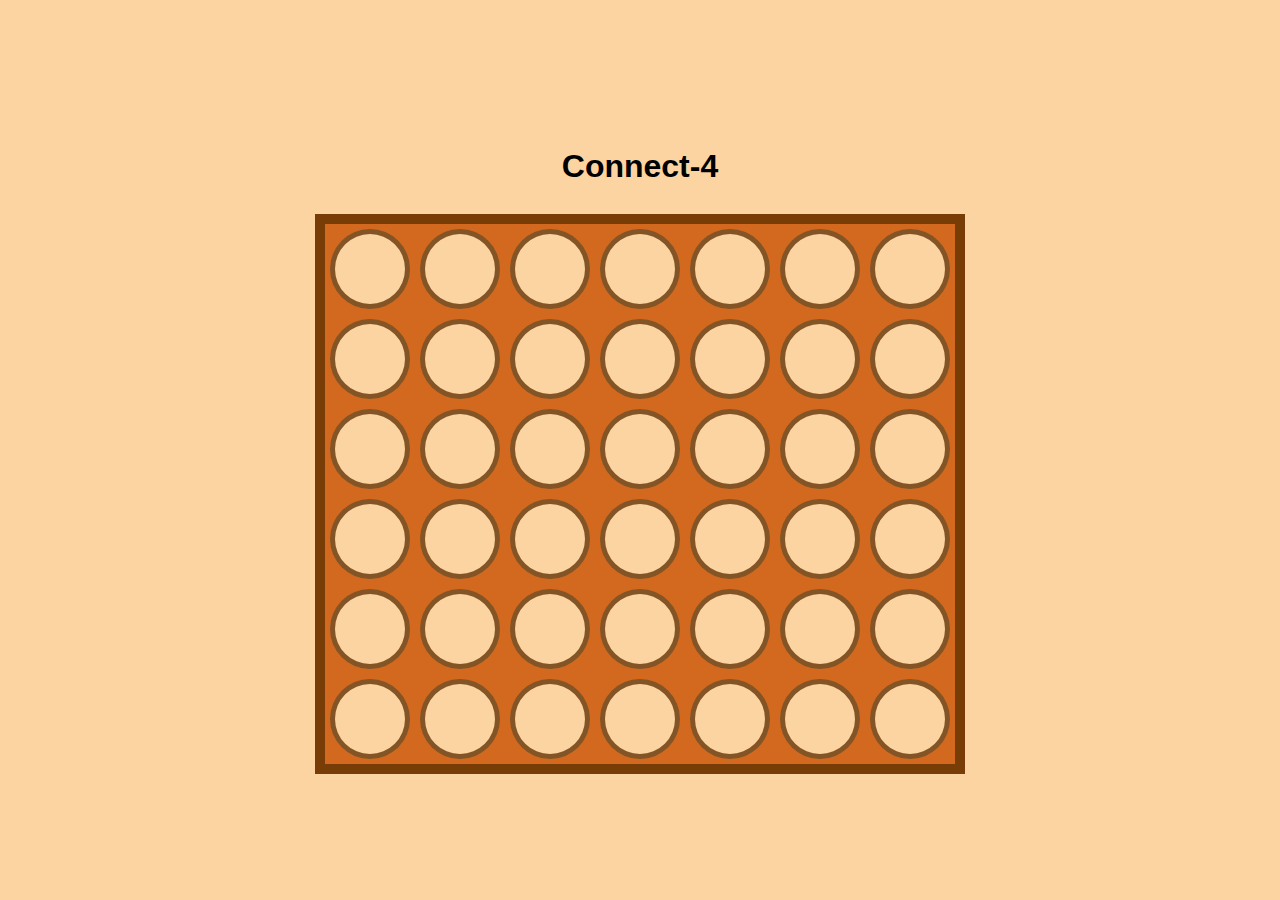
<file: index.html>
<!DOCTYPE html>
<html lang="en">
<head>
    <meta charset="UTF-8">
    <meta name="viewport" content="width=device-width, initial-scale=1.0">
    <title>Document</title>
    <link rel="stylesheet" href="style.css">
</head>
<body>
    <h1>Connect-4</h1>
    <h2 id="winner"></h2>
    <div id="board"></div>

    <script src="script.js"></script>
</body>
</html>
</file>
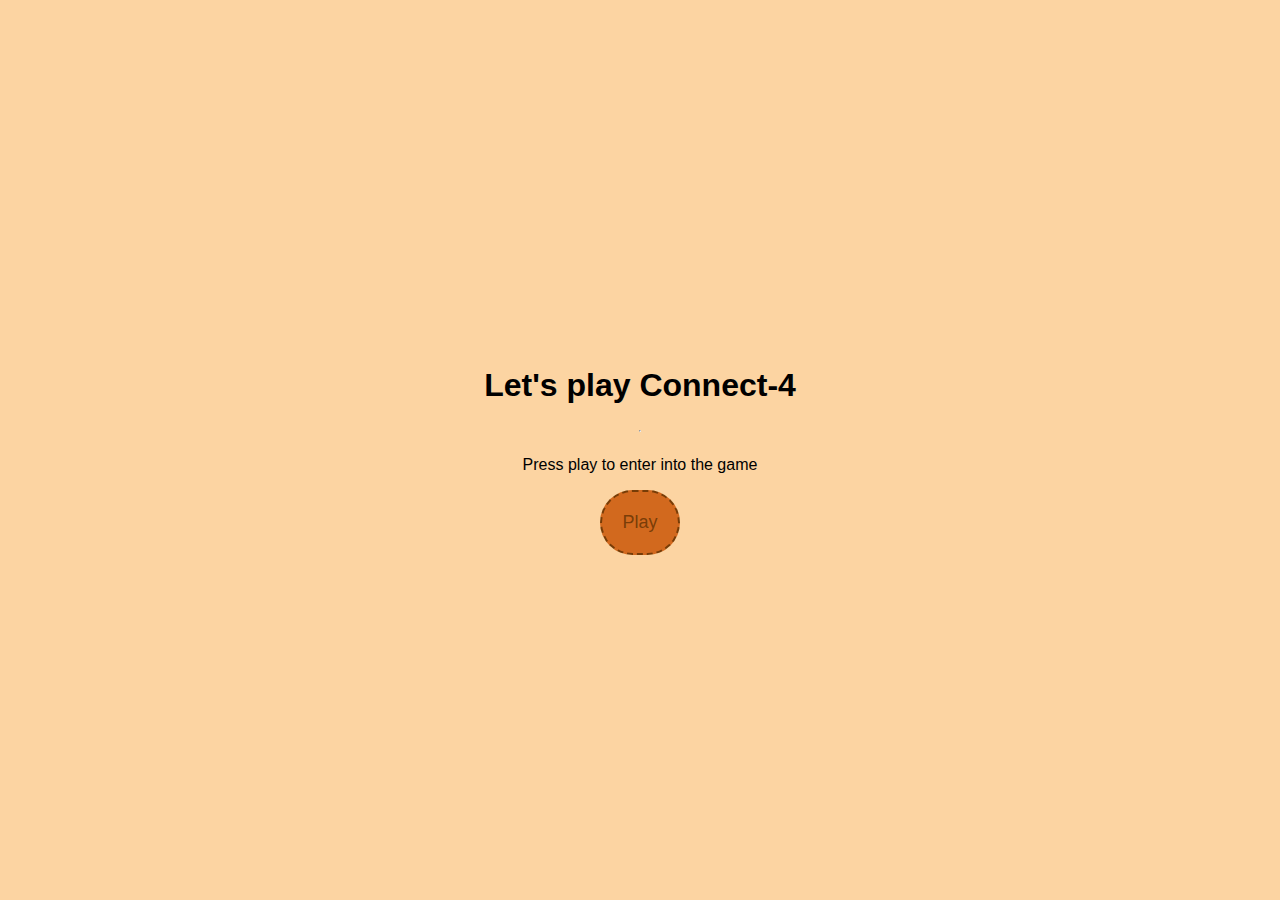
<file: index2.html>
<!DOCTYPE html>
<html lang="en">
<head>
    <meta charset="UTF-8">
    <meta name="viewport" content="width=device-width, initial-scale=1.0">
    <title>Document</title>
    <link rel="stylesheet" href="style.css">
</head>
<body>
    <h1>Let's play Connect-4
    </h1>

    <hr>
    <div id="play">
        <p>Press play to enter into the game</p>
        <a href="index.html"><BUtton class="hove">Play</BUtton></a>
    </div>
</body>
</html>
</file>
<file: style.css>
body{
    margin: 0;
    padding: 0%;
    height: 100vh;
    display: flex;
    justify-content: center;
    flex-direction: column;


    font-family: Arial, Helvetica, sans-serif;
    text-align: center;
    background-color: rgb(252, 212, 162);
}

h1 {
    margin-block-start: 0.67em;
    margin-block-end: 0.57em;
}

h2 {
    margin-block-start: 0.22em;
    margin-block-end: 0.22em;
}

button{
    font-size: large;
    padding: 20px;
    background-color: chocolate;
    color: rgba(93, 47, 1, 0.773);
    border: 2px dashed rgba(93, 47, 1, 0.773);
    border-radius: 50px;
}

#play .hove:hover{
  box-shadow: 20px 20px 30px rgba(0, 0, 0, 0.06);
  color: #000000;
  cursor: pointer;

    
}

#board{
    background-color: chocolate;
    border: 10px solid rgba(93, 47, 1, 0.773);

    height: 540px;
    width: 630px;

    margin: 0 auto;
    display: flex;
    flex-wrap: wrap;
}

.tile {
    height: 70px;
    width: 70px;
    margin: 5px;
    cursor: pointer;

    background-color: rgb(252, 212, 162);
    /* background-color: white; */
    border-radius: 50%;
    border: 5px solid rgba(93, 47, 1, 0.773);
    
}

.red-piece {
    background-color: rgba(255, 0, 0, 0.5);
}

.yellow-piece {
    background-color: rgba(255, 255, 0, 0.5);
}
</file>
